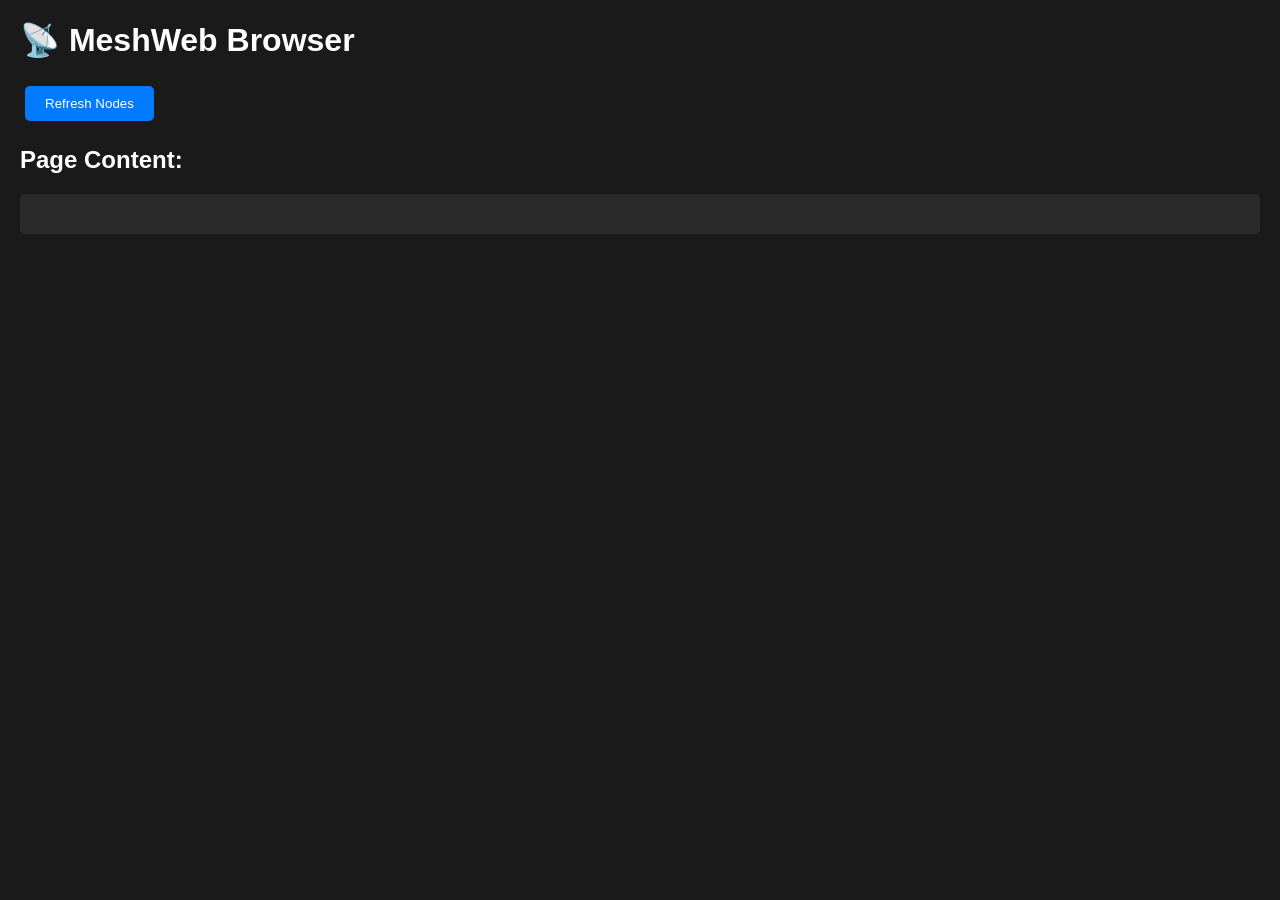
<file: companion/data/index.html>
<!DOCTYPE html>
<html>
<head>
    <title>MeshWeb Browser</title>
    <meta name='viewport' content='width=device-width,initial-scale=1'>
    <style>
        body{font-family:Arial;margin:20px;background:#1a1a1a;color:#fff}
        button{background:#007bff;color:#fff;border:none;padding:10px 20px;margin:5px;cursor:pointer;border-radius:5px}
        button:hover{background:#0056b3}
        #nodes{margin:20px 0}
        #content{background:#2a2a2a;padding:20px;border-radius:5px;overflow:auto}
        .progress-bar{width:100%;height:30px;background:#333;border-radius:5px;overflow:hidden;margin:10px 0}
        .progress-fill{height:100%;background:#007bff;transition:width 0.3s;text-align:center;line-height:30px;color:#fff}
    </style>
</head>
<body>
    <h1>📡 MeshWeb Browser</h1>
    <button onclick='listNodes()'>Refresh Nodes</button>
    <div id='nodes'></div>
    <h2>Page Content:</h2>
    <div id='progress'></div>
    <div id='content'></div>
    
    <script>
        var ws=new WebSocket('ws://'+location.host+'/ws');
        
        ws.onmessage=function(e){
            console.log('WS Received:',e.data.substring(0,100));
            try{
                var d=JSON.parse(e.data);
                console.log('Parsed type:',d.type);
                
                if(d.type=='nodes'){
                    var h='<h2>Discovered Nodes:</h2>';
                    d.nodes.forEach(function(n){
                        h+='<div><b>Node '+n.id+'</b><br>';
                        n.pages.forEach(function(p){
                            h+='<button onclick=reqPage('+n.index+','+JSON.stringify(p)+')>'+p+'</button>';
                        });
                        h+='</div><br>';
                    });
                    document.getElementById('nodes').innerHTML=h;
                }
                else if(d.type=='page_start'){
                    console.log('Page start');
                    document.getElementById('progress').innerHTML='<div class="progress-bar"><div class="progress-fill" style="width:0%">Starting...</div></div>';
                    document.getElementById('content').innerHTML='';
                }
                else if(d.type=='progress'){
                    console.log('Progress:',d.received,'/',d.total);
                    var pct=Math.round((d.received/d.total)*100);
                    document.getElementById('progress').innerHTML='<div class="progress-bar"><div class="progress-fill" style="width:'+pct+'%">'+d.received+'/'+d.total+' ('+pct+'%)</div></div>';
                }
                else if(d.type=='page_data'){
                    console.log('Page data:',d.html.length,'bytes');
                    document.getElementById('progress').innerHTML='';
                    document.getElementById('content').innerHTML=d.html;
                }
            }catch(err){
                console.error('Parse error:',err,e.data.substring(0,200));
            }
        };
        
        ws.onerror=function(e){console.error('WS error:',e)};
        ws.onclose=function(){console.log('WS closed')};
        
        function listNodes(){
            console.log('Sending list');
            ws.send('list');
        }
        
        function reqPage(idx,page){
            console.log('Requesting:',idx,page);
            ws.send('req '+idx+' '+page);
        }
        
        window.onload=function(){
            setTimeout(listNodes,500);
        };
    </script>
</body>
</html>
</file>
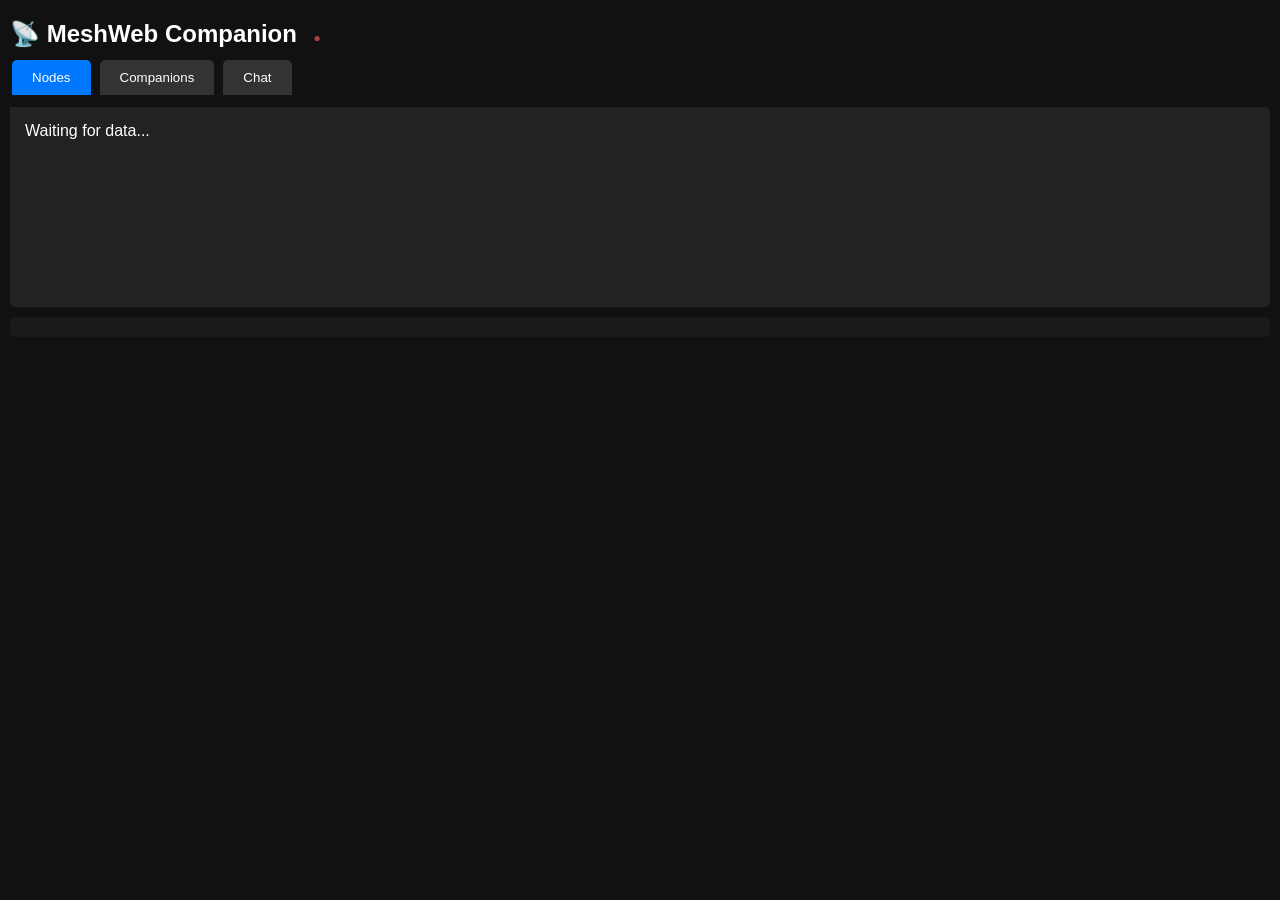
<file: pi-host/templates/index.html>
<!DOCTYPE html>
<html>
<head>
<meta charset="utf-8">
<meta name="viewport" content="width=device-width, initial-scale=1">
<title>MeshWeb Companion</title>
<style>
*{margin:0;padding:0;box-sizing:border-box}
body{font-family:Arial,sans-serif;background:#111;color:#fff;padding:10px}
h2{margin:10px 0}
.tabs{display:flex;gap:5px;margin:10px 0}
.tab{background:#333;border:none;padding:10px 20px;color:#fff;cursor:pointer;border-radius:5px 5px 0 0}
.tab.active{background:#07f}
.panel{display:none;background:#222;padding:15px;border-radius:0 5px 5px 5px;min-height:200px}
.panel.active{display:block}
button{background:#07f;border:none;padding:8px 12px;color:#fff;cursor:pointer;border-radius:4px;margin:2px}
button:hover{background:#05d}
.node,.comp{margin:10px 0;padding:10px;background:#333;border-radius:5px}
.nid{color:#888;font-size:11px;font-family:monospace}
#chat{height:200px;overflow-y:auto;background:#1a1a1a;padding:10px;border-radius:5px;margin-bottom:10px}
.msg{margin:5px 0;padding:5px;border-radius:3px}
.msg.self{background:#07f;text-align:right}
.msg.other{background:#333}
.msg-from{font-size:11px;color:#888}
#msgInput{width:70%;padding:8px;border:none;border-radius:4px;background:#333;color:#fff}
#status{background:#1a1a1a;padding:10px;border-radius:5px;margin:10px 0}
.conn{font-size:12px;color:#4a4;margin-left:10px}
</style>
</head>
<body>
<h2>📡 MeshWeb Companion <span class="conn" id="conn">●</span></h2>
<div class="tabs">
  <button class="tab active" onclick="showTab(0)">Nodes</button>
  <button class="tab" onclick="showTab(1)">Companions</button>
  <button class="tab" onclick="showTab(2)">Chat</button>
</div>
<div id="p0" class="panel active"><div id="nodes">Waiting for data...</div></div>
<div id="p1" class="panel"><div id="comps">No companions discovered yet</div></div>
<div id="p2" class="panel">
  <div id="chat"></div>
  <input id="msgInput" placeholder="Type message...">
  <button onclick="sendMsg()">Send</button>
</div>
<div id="status"></div>

<script>
var ws;
var reconnectTimer;

function connect() {
  ws = new WebSocket('ws://' + location.host + '/ws');

  ws.onopen = function() {
    document.getElementById('conn').style.color = '#4a4';
    document.getElementById('conn').title = 'Connected';
    ws.send('list');
    ws.send('companions');
  };

  ws.onclose = function() {
    document.getElementById('conn').style.color = '#a44';
    document.getElementById('conn').title = 'Disconnected';
    // Auto-reconnect
    clearTimeout(reconnectTimer);
    reconnectTimer = setTimeout(connect, 3000);
  };

  ws.onmessage = function(e) {
    try {
      var d = JSON.parse(e.data);

      if (d.type == 'nodes') {
        var h = '';
        for (var i = 0; i < d.nodes.length; i++) {
          var n = d.nodes[i];
          h += '<div class=node><b>' + n.name + '</b> <span class=nid>ID: ' + n.id + '</span><br>';
          for (var j = 0; j < n.pages.length; j++) {
            h += '<button onclick="ws.send(\'req ' + n.index + ' ' + n.pages[j] + '\')">' + n.pages[j] + '</button>';
          }
          h += '</div>';
        }
        document.getElementById('nodes').innerHTML = h || 'No nodes discovered';
      }

      else if (d.type == 'companions') {
        var h = '';
        for (var i = 0; i < d.companions.length; i++) {
          var c = d.companions[i];
          h += '<div class=comp><b>' + c.name + '</b> <span class=nid>ID: ' + c.id + '</span></div>';
        }
        document.getElementById('comps').innerHTML = h || 'No companions';
      }

      else if (d.type == 'chat') {
        var c = document.getElementById('chat');
        c.innerHTML += '<div class="msg ' + (d.self ? 'self' : 'other') + '"><span class=msg-from>' + d.from + '</span><br>' + d.msg + '</div>';
        c.scrollTop = c.scrollHeight;
      }

      else if (d.type == 'progress') {
        document.getElementById('status').innerHTML = 'Downloading: ' + d.received + '/' + d.total;
      }

      else if (d.type == 'page_complete') {
        document.getElementById('status').innerHTML = '<a href="/page" style="color:#07f">View Page</a> (' + d.size + ' bytes)';
      }
    } catch(e) {}
  };
}

function showTab(n) {
  document.querySelectorAll('.tab').forEach(function(t, i) {
    t.className = i == n ? 'tab active' : 'tab';
  });
  document.querySelectorAll('.panel').forEach(function(p, i) {
    p.className = i == n ? 'panel active' : 'panel';
  });
}

function sendMsg() {
  var m = document.getElementById('msgInput').value;
  if (m) {
    ws.send('msg ' + m);
    document.getElementById('msgInput').value = '';
  }
}

document.getElementById('msgInput').onkeypress = function(e) {
  if (e.key == 'Enter') sendMsg();
};

connect();
</script>
</body>
</html>
</file>
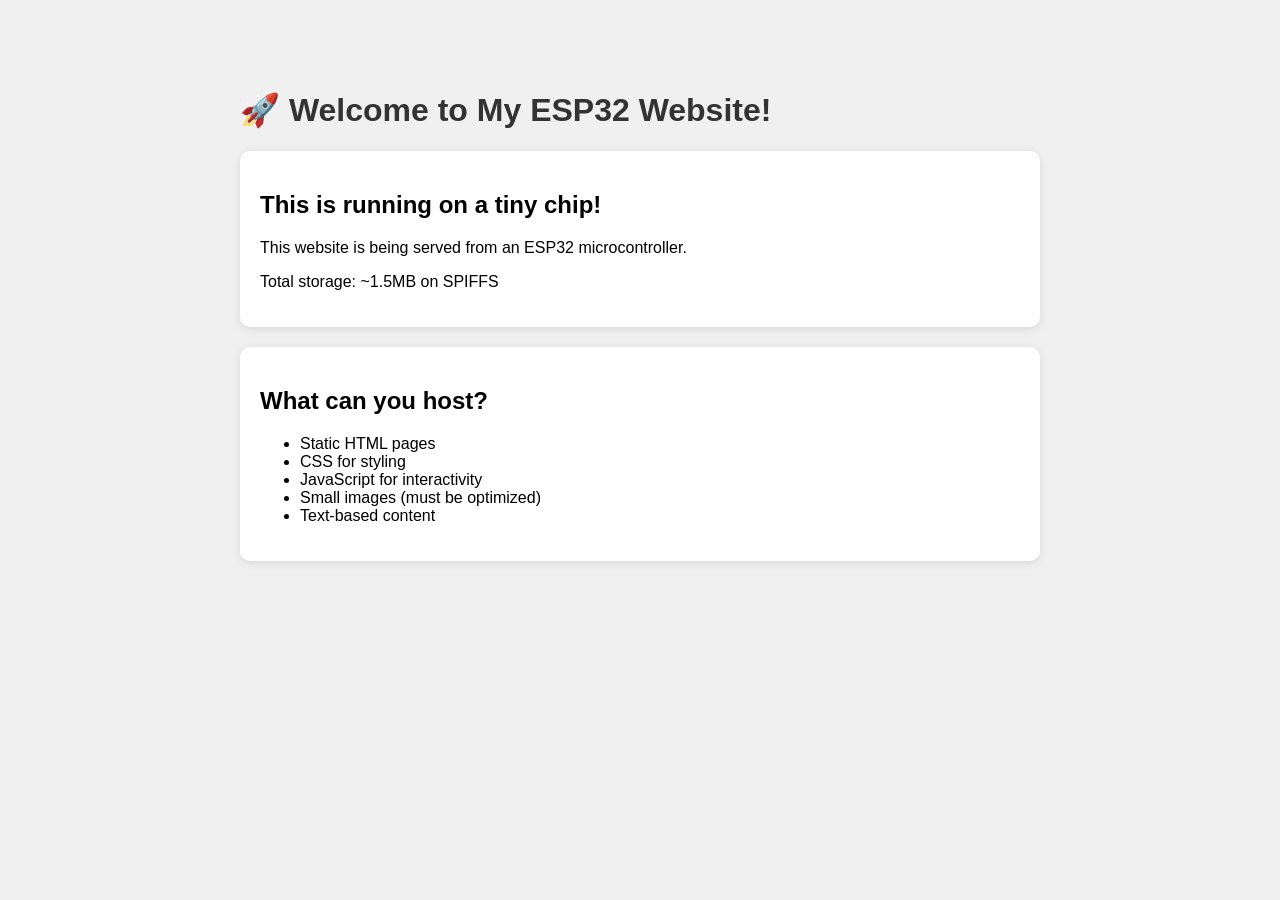
<file: host/data/index_example.html>
<!DOCTYPE html>
<html>
<head>
    <title>My Custom ESP32 Site</title>
    <style>
        body {
            font-family: Arial, sans-serif;
            max-width: 800px;
            margin: 50px auto;
            padding: 20px;
            background: #f0f0f0;
        }
        h1 { color: #333; }
        .card {
            background: white;
            padding: 20px;
            border-radius: 10px;
            box-shadow: 0 2px 10px rgba(0,0,0,0.1);
            margin: 20px 0;
        }
    </style>
</head>
<body>
    <h1>🚀 Welcome to My ESP32 Website!</h1>
    <div class="card">
        <h2>This is running on a tiny chip!</h2>
        <p>This website is being served from an ESP32 microcontroller.</p>
        <p>Total storage: ~1.5MB on SPIFFS</p>
    </div>
    <div class="card">
        <h2>What can you host?</h2>
        <ul>
            <li>Static HTML pages</li>
            <li>CSS for styling</li>
            <li>JavaScript for interactivity</li>
            <li>Small images (must be optimized)</li>
            <li>Text-based content</li>
        </ul>
    </div>
</body>
</html>
</file>
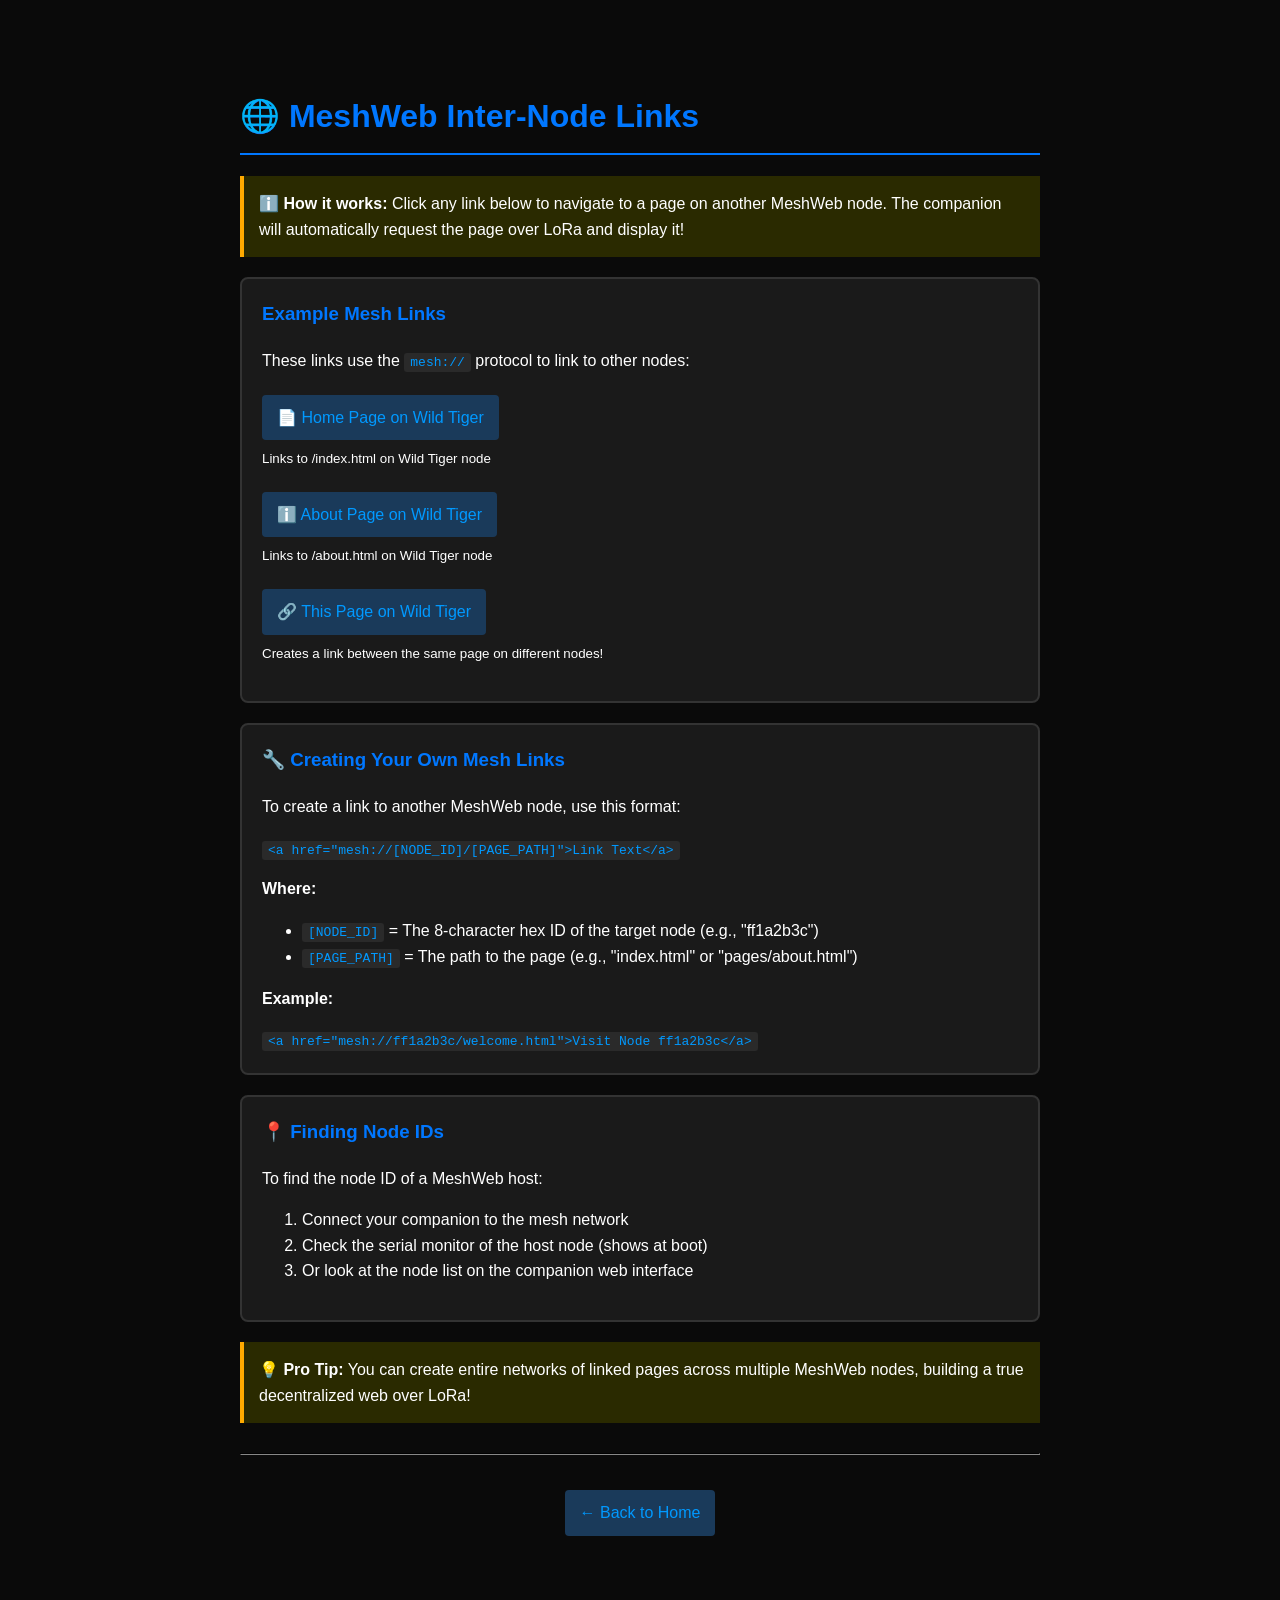
<file: host/data/links_demo.html>
<!DOCTYPE html>
<html lang="en">
<head>
    <meta charset="UTF-8">
    <meta name="viewport" content="width=device-width, initial-scale=1.0">
    <title>MeshWeb Links Demo</title>
    <style>
        body {
            font-family: Arial, sans-serif;
            max-width: 800px;
            margin: 50px auto;
            padding: 20px;
            background: #0a0a0a;
            color: #fff;
            line-height: 1.6;
        }
        h1 {
            color: #0077ff;
            border-bottom: 2px solid #0077ff;
            padding-bottom: 10px;
        }
        .link-box {
            background: #1a1a1a;
            border: 2px solid #333;
            border-radius: 8px;
            padding: 20px;
            margin: 20px 0;
        }
        .link-box h3 {
            color: #0077ff;
            margin-top: 0;
        }
        a {
            color: #0099ff;
            text-decoration: none;
            padding: 10px 15px;
            background: #1a3a5a;
            border-radius: 4px;
            display: inline-block;
            margin: 5px 0;
            transition: background 0.3s;
        }
        a:hover {
            background: #2a5a8a;
        }
        .info {
            background: #2a2a00;
            border-left: 4px solid #ffaa00;
            padding: 15px;
            margin: 20px 0;
        }
        code {
            background: #2a2a2a;
            padding: 2px 6px;
            border-radius: 3px;
            color: #0099ff;
        }
    </style>
</head>
<body>
    <h1>🌐 MeshWeb Inter-Node Links</h1>
    
    <div class="info">
        <strong>ℹ️ How it works:</strong> Click any link below to navigate to a page on another MeshWeb node. 
        The companion will automatically request the page over LoRa and display it!
    </div>

    <div class="link-box">
        <h3>Example Mesh Links</h3>
        <p>These links use the <code>mesh://</code> protocol to link to other nodes:</p>
        
        <!-- Links to Wild Tiger node (9e75cd90) -->
        <p>
            <a href="mesh://9e75cd90/index.html">📄 Home Page on Wild Tiger</a><br>
            <small>Links to /index.html on Wild Tiger node</small>
        </p>
        
        <p>
            <a href="mesh://9e75cd90/about.html">ℹ️ About Page on Wild Tiger</a><br>
            <small>Links to /about.html on Wild Tiger node</small>
        </p>
        
        <p>
            <a href="mesh://9e75cd90/links_demo_2.html">🔗 This Page on Wild Tiger</a><br>
            <small>Creates a link between the same page on different nodes!</small>
        </p>
    </div>

    <div class="link-box">
        <h3>🔧 Creating Your Own Mesh Links</h3>
        <p>To create a link to another MeshWeb node, use this format:</p>
        <code>&lt;a href="mesh://[NODE_ID]/[PAGE_PATH]"&gt;Link Text&lt;/a&gt;</code>
        
        <p style="margin-top: 15px;"><strong>Where:</strong></p>
        <ul>
            <li><code>[NODE_ID]</code> = The 8-character hex ID of the target node (e.g., "ff1a2b3c")</li>
            <li><code>[PAGE_PATH]</code> = The path to the page (e.g., "index.html" or "pages/about.html")</li>
        </ul>
        
        <p><strong>Example:</strong></p>
        <code>&lt;a href="mesh://ff1a2b3c/welcome.html"&gt;Visit Node ff1a2b3c&lt;/a&gt;</code>
    </div>

    <div class="link-box">
        <h3>📍 Finding Node IDs</h3>
        <p>To find the node ID of a MeshWeb host:</p>
        <ol>
            <li>Connect your companion to the mesh network</li>
            <li>Check the serial monitor of the host node (shows at boot)</li>
            <li>Or look at the node list on the companion web interface</li>
        </ol>
    </div>

    <div class="info">
        <strong>💡 Pro Tip:</strong> You can create entire networks of linked pages across multiple MeshWeb nodes, 
        building a true decentralized web over LoRa!
    </div>

    <hr style="border-color: #333; margin: 30px 0;">
    <p style="text-align: center; color: #666;">
        <a href="/index.html">← Back to Home</a>
    </p>
</body>
</html>
</file>
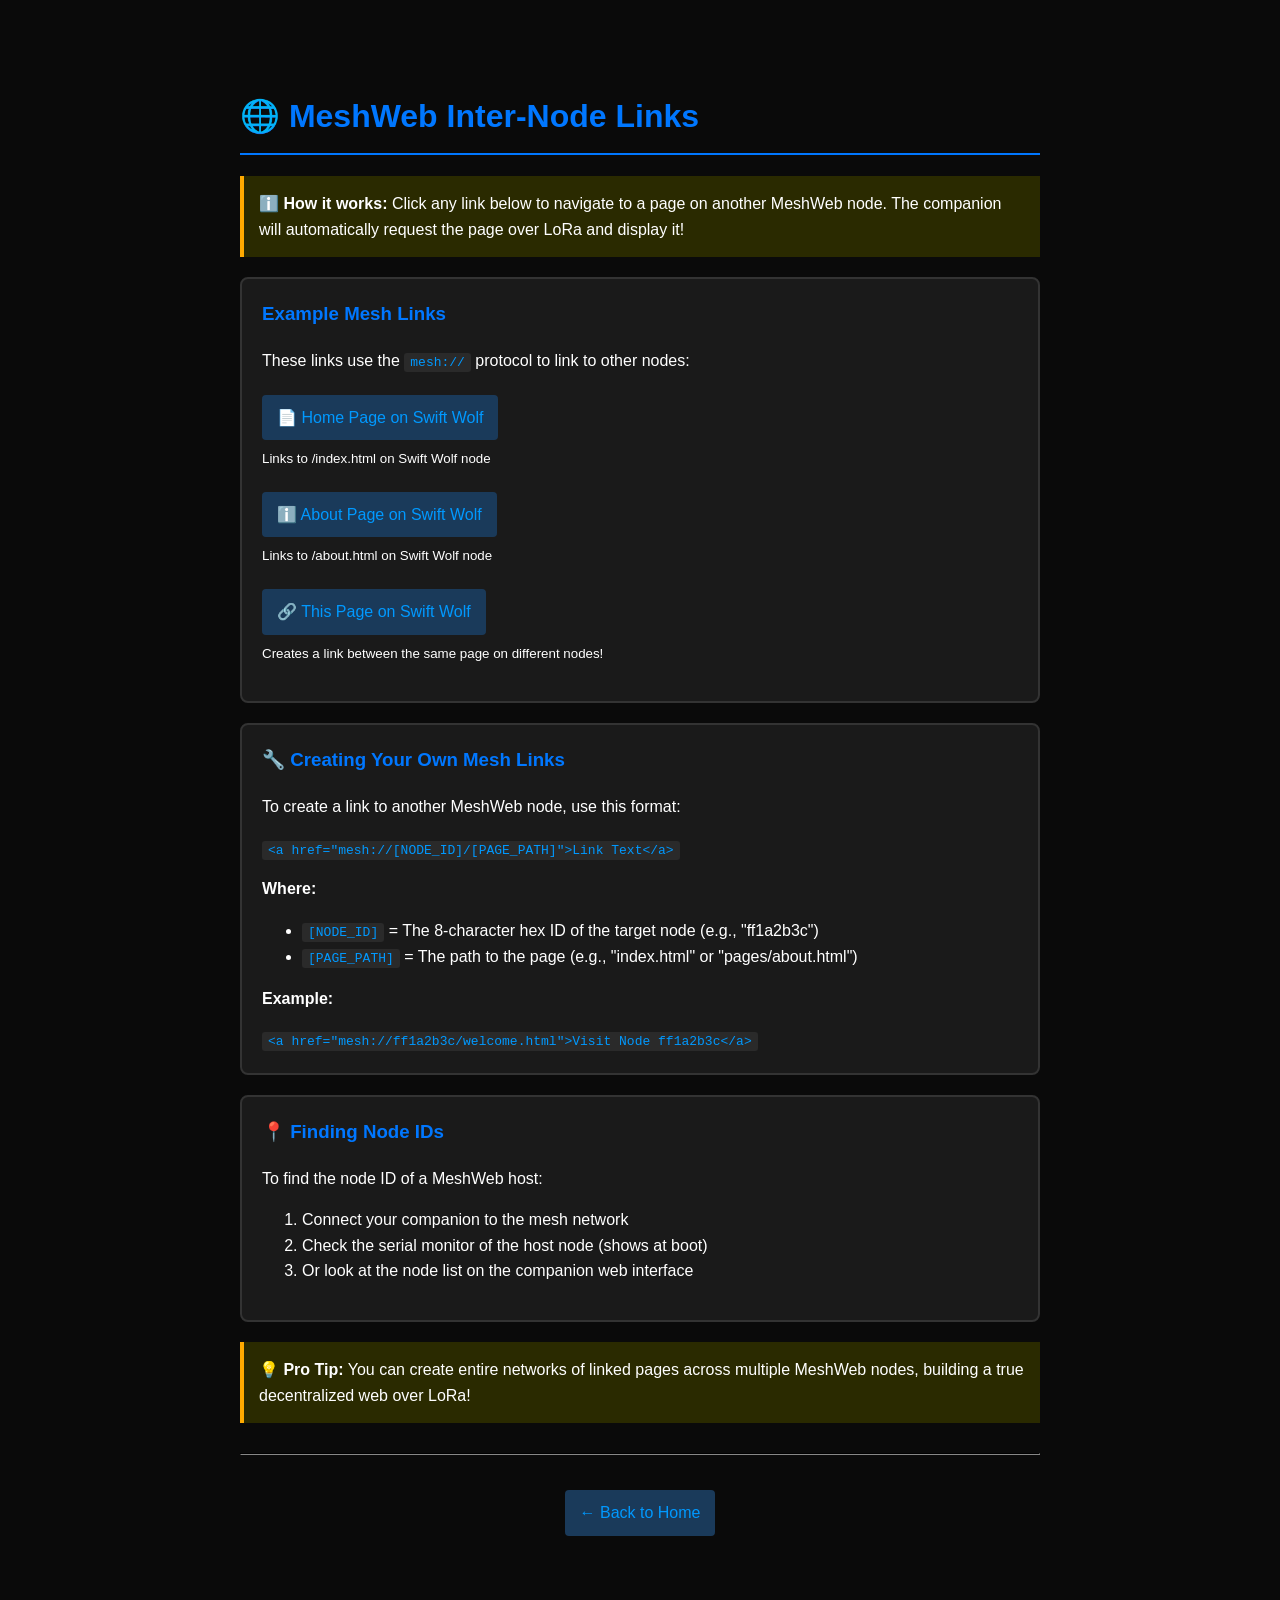
<file: host/data/links_demo_2.html>
<!DOCTYPE html>
<html lang="en">
<head>
    <meta charset="UTF-8">
    <meta name="viewport" content="width=device-width, initial-scale=1.0">
    <title>MeshWeb Links Demo</title>
    <style>
        body {
            font-family: Arial, sans-serif;
            max-width: 800px;
            margin: 50px auto;
            padding: 20px;
            background: #0a0a0a;
            color: #fff;
            line-height: 1.6;
        }
        h1 {
            color: #0077ff;
            border-bottom: 2px solid #0077ff;
            padding-bottom: 10px;
        }
        .link-box {
            background: #1a1a1a;
            border: 2px solid #333;
            border-radius: 8px;
            padding: 20px;
            margin: 20px 0;
        }
        .link-box h3 {
            color: #0077ff;
            margin-top: 0;
        }
        a {
            color: #0099ff;
            text-decoration: none;
            padding: 10px 15px;
            background: #1a3a5a;
            border-radius: 4px;
            display: inline-block;
            margin: 5px 0;
            transition: background 0.3s;
        }
        a:hover {
            background: #2a5a8a;
        }
        .info {
            background: #2a2a00;
            border-left: 4px solid #ffaa00;
            padding: 15px;
            margin: 20px 0;
        }
        code {
            background: #2a2a2a;
            padding: 2px 6px;
            border-radius: 3px;
            color: #0099ff;
        }
    </style>
</head>
<body>
    <h1>🌐 MeshWeb Inter-Node Links</h1>
    
    <div class="info">
        <strong>ℹ️ How it works:</strong> Click any link below to navigate to a page on another MeshWeb node. 
        The companion will automatically request the page over LoRa and display it!
    </div>

    <div class="link-box">
        <h3>Example Mesh Links</h3>
        <p>These links use the <code>mesh://</code> protocol to link to other nodes:</p>
        
        <!-- Links to Swift Wolf node (db5104dc) -->
        <p>
            <a href="mesh://db5104dc/index.html">📄 Home Page on Swift Wolf</a><br>
            <small>Links to /index.html on Swift Wolf node</small>
        </p>
        
        <p>
            <a href="mesh://db5104dc/about.html">ℹ️ About Page on Swift Wolf</a><br>
            <small>Links to /about.html on Swift Wolf node</small>
        </p>
        
        <p>
            <a href="mesh://db5104dc/links_demo.html">🔗 This Page on Swift Wolf</a><br>
            <small>Creates a link between the same page on different nodes!</small>
        </p>
    </div>

    <div class="link-box">
        <h3>🔧 Creating Your Own Mesh Links</h3>
        <p>To create a link to another MeshWeb node, use this format:</p>
        <code>&lt;a href="mesh://[NODE_ID]/[PAGE_PATH]"&gt;Link Text&lt;/a&gt;</code>
        
        <p style="margin-top: 15px;"><strong>Where:</strong></p>
        <ul>
            <li><code>[NODE_ID]</code> = The 8-character hex ID of the target node (e.g., "ff1a2b3c")</li>
            <li><code>[PAGE_PATH]</code> = The path to the page (e.g., "index.html" or "pages/about.html")</li>
        </ul>
        
        <p><strong>Example:</strong></p>
        <code>&lt;a href="mesh://ff1a2b3c/welcome.html"&gt;Visit Node ff1a2b3c&lt;/a&gt;</code>
    </div>

    <div class="link-box">
        <h3>📍 Finding Node IDs</h3>
        <p>To find the node ID of a MeshWeb host:</p>
        <ol>
            <li>Connect your companion to the mesh network</li>
            <li>Check the serial monitor of the host node (shows at boot)</li>
            <li>Or look at the node list on the companion web interface</li>
        </ol>
    </div>

    <div class="info">
        <strong>💡 Pro Tip:</strong> You can create entire networks of linked pages across multiple MeshWeb nodes, 
        building a true decentralized web over LoRa!
    </div>

    <hr style="border-color: #333; margin: 30px 0;">
    <p style="text-align: center; color: #666;">
        <a href="/index.html">← Back to Home</a>
    </p>
</body>
</html>
</file>
